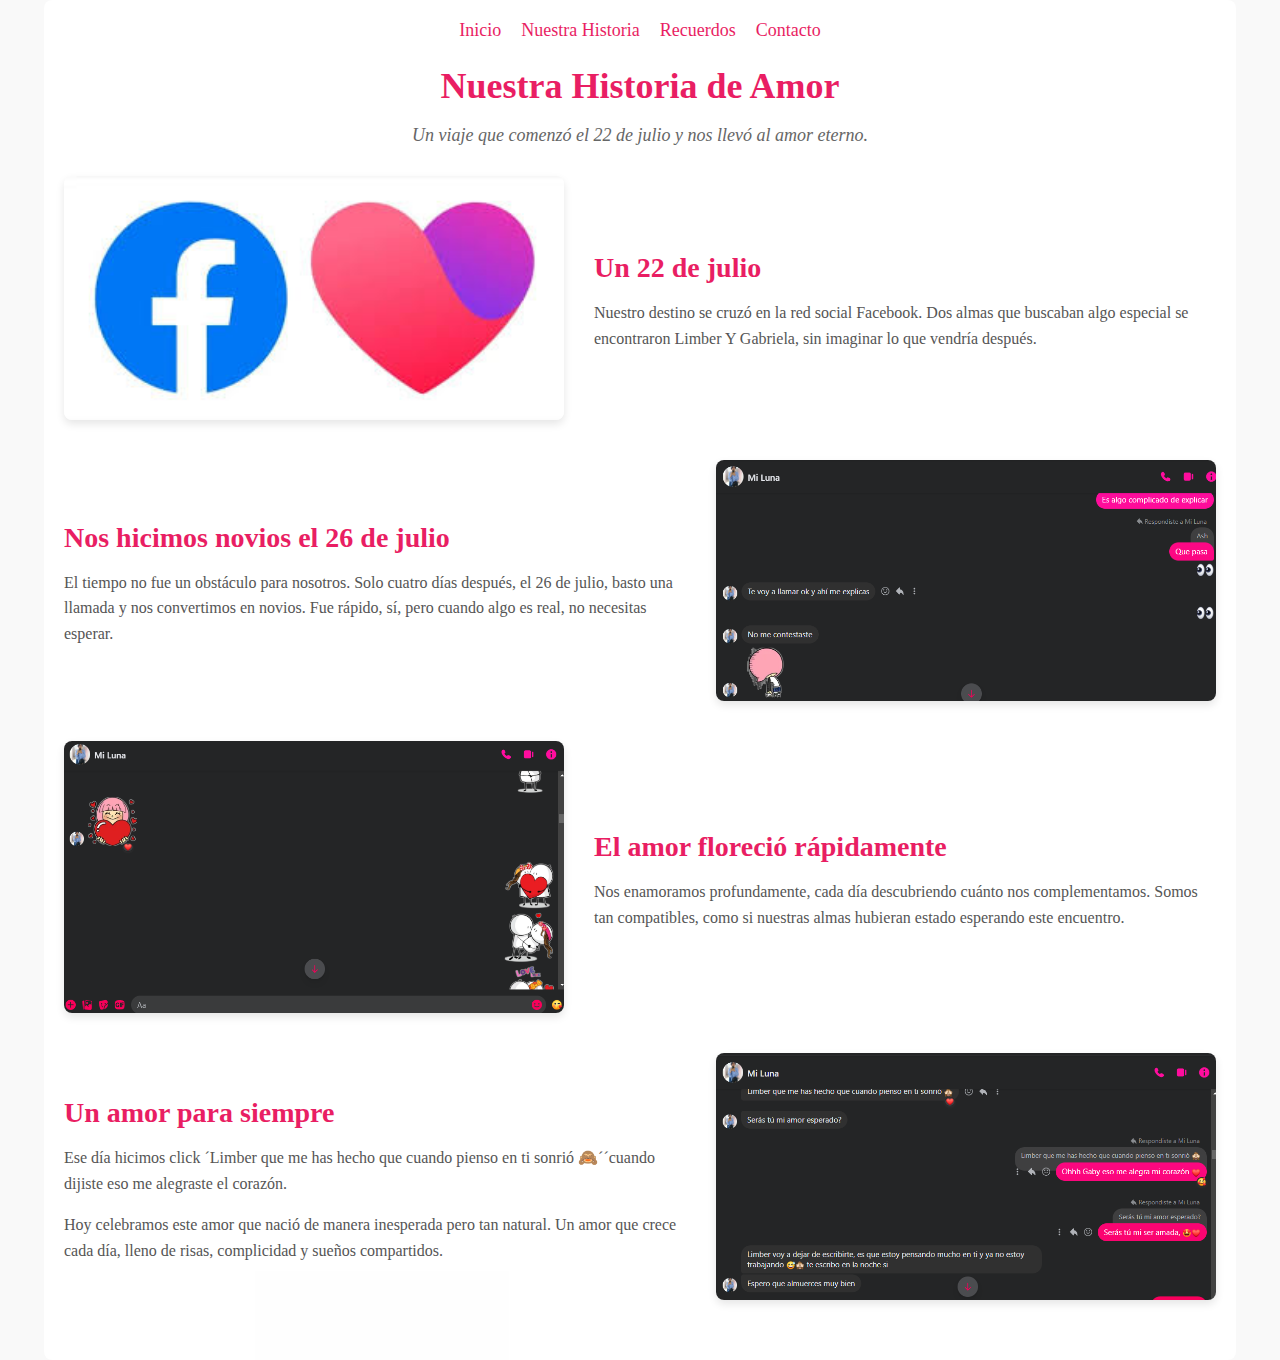
<file: index.html>
<!DOCTYPE html>
<html lang="es">
<head>
    <meta charset="UTF-8">
    <meta name="viewport" content="width=device-width, initial-scale=1.0">
    <title>Nuestra Historia de Amor - Aniversario</title>
    <link rel="stylesheet" href="css/styles.css">
</head>
<body>
    <div class="flower-background"></div>
    <div class="container">
        <nav>
            <ul>
                <li><a href="index.html">Inicio</a></li>
                <li><a href="historia.html">Nuestra Historia</a></li>
                <li><a href="recuerdos.html">Recuerdos</a></li>
                <li><a href="contacto.html">Contacto</a></li>
            </ul>
        </nav>
        <header>
            <h1>Nuestra Historia de Amor</h1>
            <p class="intro-text">Un viaje que comenzó el 22 de julio y nos llevó al amor eterno.</p>
        </header>

        <section class="story">
            <div class="story-block">
                <img src="images/photo1.png" alt="Primer mensaje en Facebook" class="story-photo">
                <div class="story-text">
                    <h2>Un 22 de julio</h2>
                    <p>Nuestro destino se cruzó en la red social Facebook. Dos almas que buscaban algo especial se encontraron Limber Y Gabriela, sin imaginar lo que vendría después.</p>
                </div>
            </div>

            <div class="story-block">
                <img src="images/photo2.png" alt="Primera cita" class="story-photo">
                <div class="story-text">
                    <h2>Nos hicimos novios el 26 de julio</h2>
                    <p>El tiempo no fue un obstáculo para nosotros. Solo cuatro días después, el 26 de julio, basto una llamada y nos convertimos en novios. Fue rápido, sí, pero cuando algo es real, no necesitas esperar.</p>
                </div>
            </div>

            <div class="story-block">
                <img src="images/photo3.png" alt="Juntos en una cita" class="story-photo">
                <div class="story-text">
                    <h2>El amor floreció rápidamente</h2>
                    <p>Nos enamoramos profundamente, cada día descubriendo cuánto nos complementamos. Somos tan compatibles, como si nuestras almas hubieran estado esperando este encuentro.</p>
                </div>
            </div>

            <div class="story-block">
                <img src="images/photo4.png" alt="Momentos especiales juntos" class="story-photo">
                <div class="story-text">
                    <h2>Un amor para siempre</h2>
                    <p>Ese día hicimos click ´Limber que me has hecho que cuando pienso en ti sonrió 🙈´´cuando dijiste eso me alegraste el corazón.</p>
                    <p>Hoy celebramos este amor que nació de manera inesperada pero tan natural. Un amor que crece cada día, lleno de risas, complicidad y sueños compartidos.</p>
                </div>
            </div>
        </section>
    </div>
    <script src="js/script.js"></script>
</body>
</html>
</file>
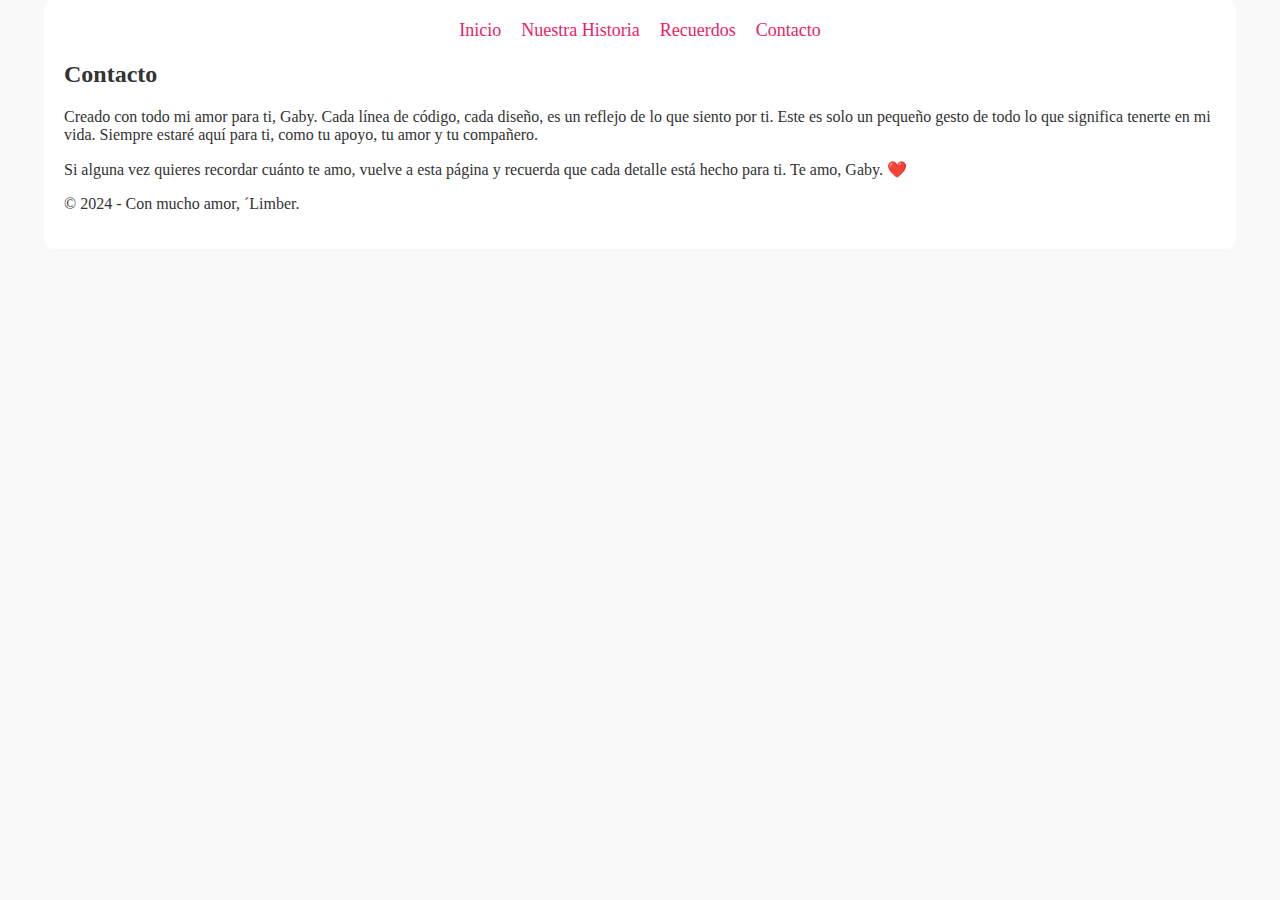
<file: contacto.html>
<!DOCTYPE html>
<html lang="es">
<head>
    <meta charset="UTF-8">
    <meta name="viewport" content="width=device-width, initial-scale=1.0">
    <title>Contacto - Aniversario con Mi Amor</title>
    <link rel="stylesheet" href="css/styles.css">
</head>
<body>
    <div class="flower-background"></div>
    <div class="container">
        <nav>
            <ul>
                <li><a href="index.html">Inicio</a></li>
                <li><a href="historia.html">Nuestra Historia</a></li>
                <li><a href="recuerdos.html">Recuerdos</a></li>
                <li><a href="contacto.html">Contacto</a></li>
            </ul>
        </nav>

        <section class="contact-section">
            <h2>Contacto</h2>
            <p class="contact-message">Creado con todo mi amor para ti, Gaby. Cada línea de código, cada diseño, es un reflejo de lo que siento por ti. Este es solo un pequeño gesto de todo lo que significa tenerte en mi vida. Siempre estaré aquí para ti, como tu apoyo, tu amor y tu compañero.</p>
            <p class="contact-footer">Si alguna vez quieres recordar cuánto te amo, vuelve a esta página y recuerda que cada detalle está hecho para ti. Te amo, Gaby. ❤️</p>
        </section>

        <footer>
            <p>&copy; 2024 - Con mucho amor, ´Limber.</p>
        </footer>
    </div>
    <script src="js/script.js"></script>
</body>
</html>
</file>
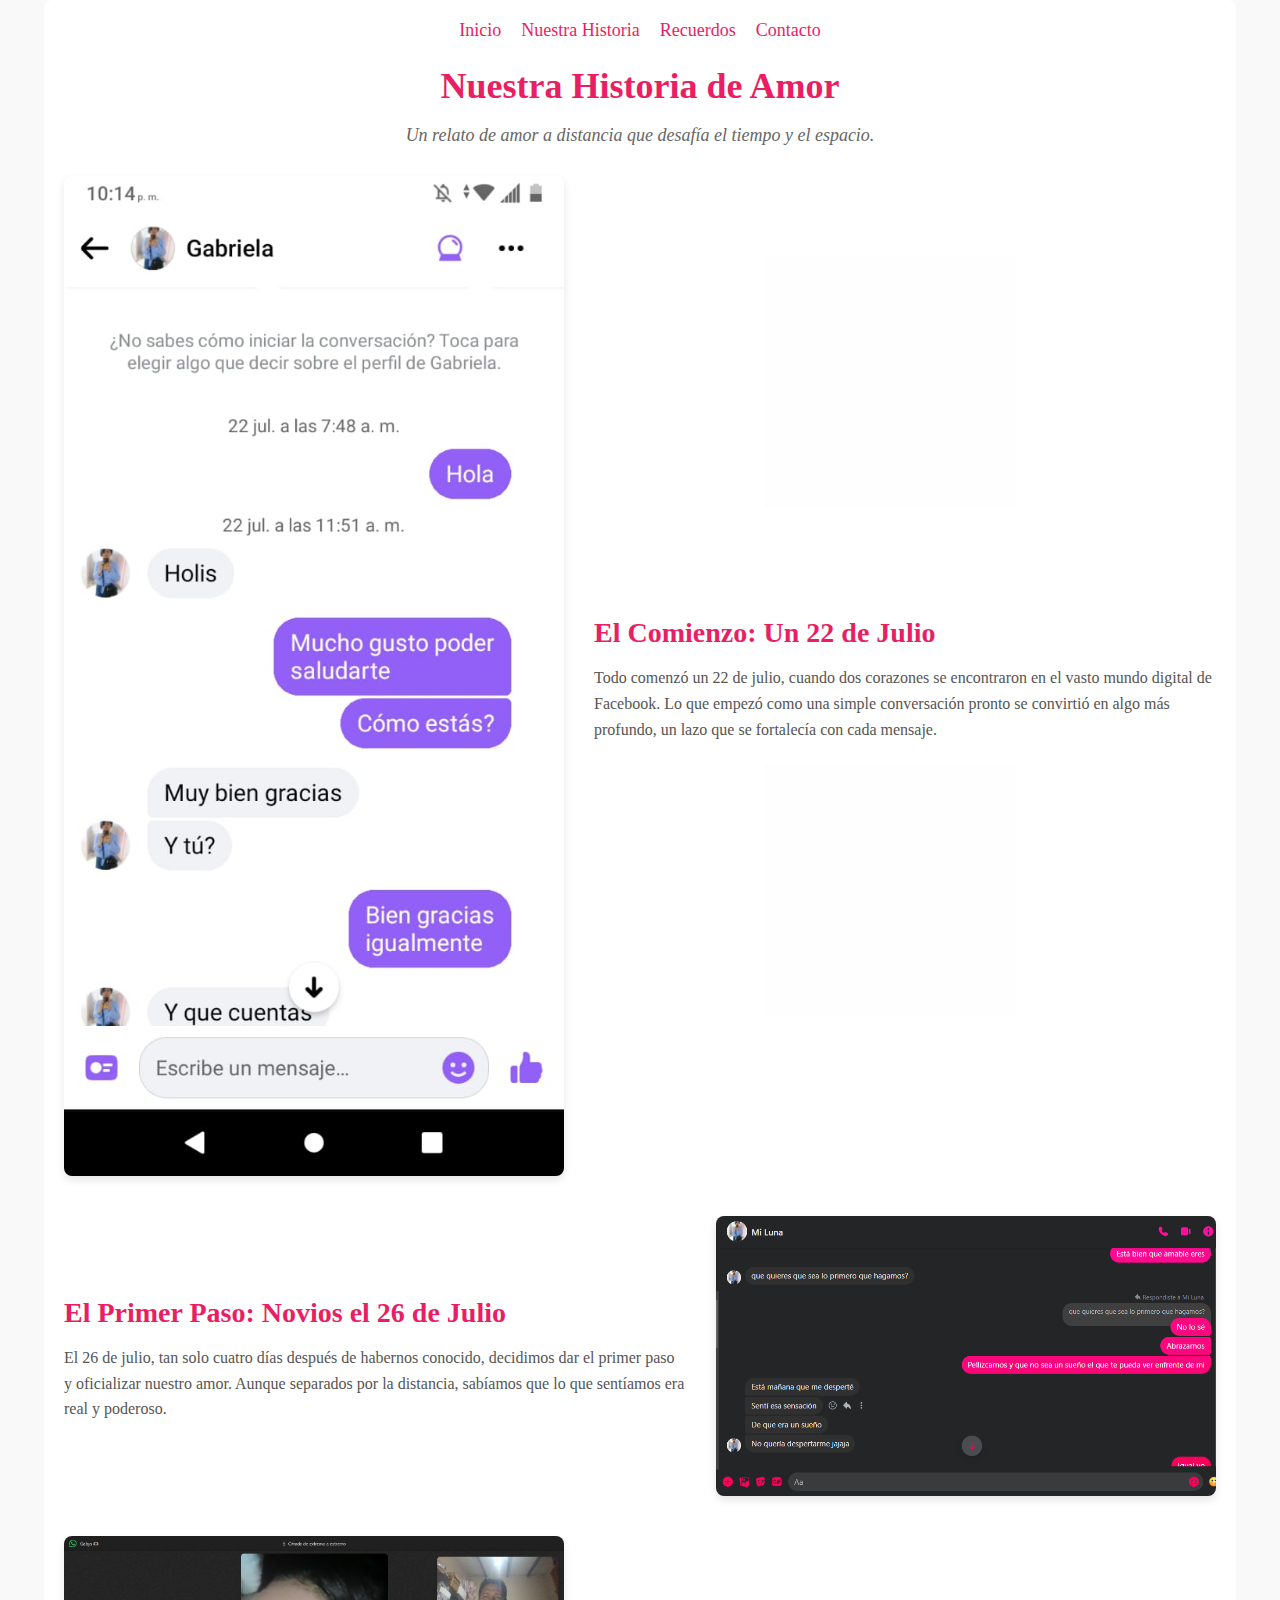
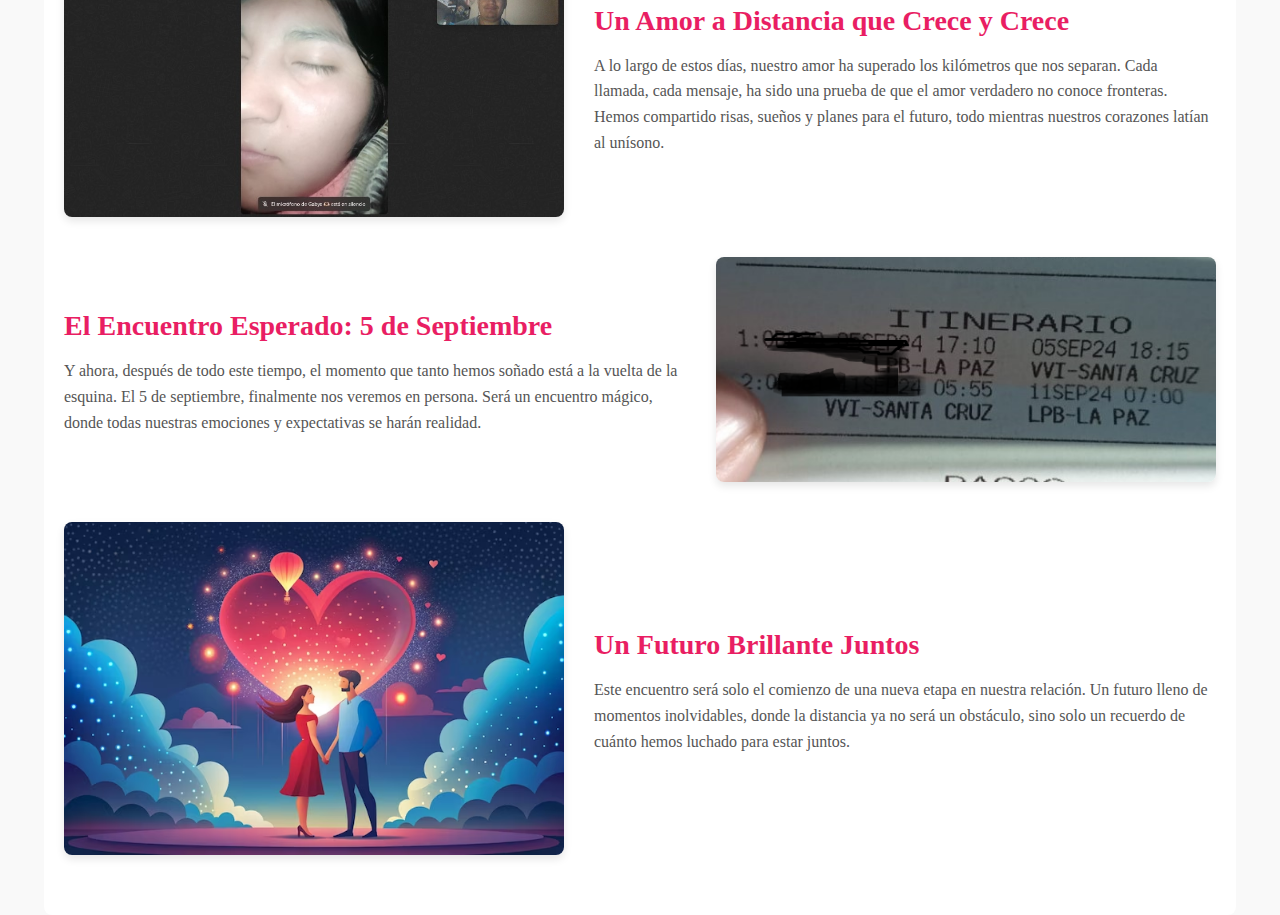
<file: historia.html>
<!DOCTYPE html>
<html lang="es">
<head>
    <meta charset="UTF-8">
    <meta name="viewport" content="width=device-width, initial-scale=1.0">
    <title>Nuestra Historia de Amor - Aniversario</title>
    <link rel="stylesheet" href="css/styles.css">
</head>
<body>
    <div class="flower-background"></div>
    <div class="container">
        <nav>
            <ul>
                <li><a href="index.html">Inicio</a></li>
                <li><a href="historia.html">Nuestra Historia</a></li>
                <li><a href="recuerdos.html">Recuerdos</a></li>
                <li><a href="contacto.html">Contacto</a></li>
            </ul>
        </nav>

        <!-- Reproducción de audio automática -->
        <audio autoplay loop>
            <source src="audio/audio.mp3" type="audio/mpeg">
            <!-- Mensaje alternativo en caso de que el navegador no soporte la etiqueta de audio -->
            Tu navegador no soporta el elemento de audio.
        </audio>

        <header>
            <h1>Nuestra Historia de Amor</h1>
            <p class="intro-text">Un relato de amor a distancia que desafía el tiempo y el espacio.</p>
        </header>

        <section class="story">
            <div class="story-block">
                <img src="images/photo5.jpg" alt="Primer contacto en Facebook" class="story-photo">
                <div class="story-text">
                    <h2>El Comienzo: Un 22 de Julio</h2>
                    <p>Todo comenzó un 22 de julio, cuando dos corazones se encontraron en el vasto mundo digital de Facebook. Lo que empezó como una simple conversación pronto se convirtió en algo más profundo, un lazo que se fortalecía con cada mensaje.</p>
                </div>
            </div>

            <div class="story-block">
                <img src="images/photo9.png" alt="Declaración de amor" class="story-photo">
                <div class="story-text">
                    <h2>El Primer Paso: Novios el 26 de Julio</h2>
                    <p>El 26 de julio, tan solo cuatro días después de habernos conocido, decidimos dar el primer paso y oficializar nuestro amor. Aunque separados por la distancia, sabíamos que lo que sentíamos era real y poderoso.</p>
                </div>
            </div>

            <div class="story-block">
                <img src="images/photo7.jpeg" alt="Amor a distancia" class="story-photo">
                <div class="story-text">
                    <h2>Un Amor a Distancia que Crece y Crece</h2>
                    <p>A lo largo de estos días, nuestro amor ha superado los kilómetros que nos separan. Cada llamada, cada mensaje, ha sido una prueba de que el amor verdadero no conoce fronteras. Hemos compartido risas, sueños y planes para el futuro, todo mientras nuestros corazones latían al unísono.</p>
                </div>
            </div>

            <div class="story-block">
                <img src="images/photo8.png" alt="Preparativos para el encuentro" class="story-photo">
                <div class="story-text">
                    <h2>El Encuentro Esperado: 5 de Septiembre</h2>
                    <p>Y ahora, después de todo este tiempo, el momento que tanto hemos soñado está a la vuelta de la esquina. El 5 de septiembre, finalmente nos veremos en persona. Será un encuentro mágico, donde todas nuestras emociones y expectativas se harán realidad.</p>
                </div>
            </div>

            <div class="story-block">
                <img src="images/photo10.png" alt="Nuestro futuro juntos" class="story-photo">
                <div class="story-text">
                    <h2>Un Futuro Brillante Juntos</h2>
                    <p>Este encuentro será solo el comienzo de una nueva etapa en nuestra relación. Un futuro lleno de momentos inolvidables, donde la distancia ya no será un obstáculo, sino solo un recuerdo de cuánto hemos luchado para estar juntos.</p>
                </div>
            </div>
        </section>
    </div>
    <script src="js/script.js"></script>
</body>
</html>
</file>
<file: css/styles.css>
body {
    font-family: 'Georgia', serif;
    margin: 0;
    padding: 0;
    background-color: #f9f9f9;
    color: #333;
    overflow-x: hidden;
}

.container {
    position: relative;
    z-index: 1;
    width: 90%;
    margin: auto;
    background-color: rgba(255, 255, 255, 0.9);
    padding: 20px;
    border-radius: 8px;
}

header h1 {
    text-align: center;
    color: #e91e63;
    font-size: 36px;
    margin-bottom: 10px;
}

header .intro-text {
    text-align: center;
    font-style: italic;
    color: #666;
    font-size: 18px;
    margin-bottom: 30px;
}

.story {
    margin-top: 30px;
}

.story-block {
    display: flex;
    align-items: center;
    margin-bottom: 40px;
}

.story-block:nth-child(even) {
    flex-direction: row-reverse;
}

.story-photo {
    width: 60%;
    max-width: 500px;
    height: auto;
    border-radius: 8px;
    margin-right: 30px;
    box-shadow: 0px 4px 8px rgba(0, 0, 0, 0.1);
}

.story-block:nth-child(even) .story-photo {
    margin-left: 30px;
    margin-right: 0;
}

.story-text {
    width: 55%;
}

.story-text h2 {
    color: #e91e63;
    font-size: 28px;
    margin-bottom: 10px;
}

.story-text p {
    font-size: 16px;
    line-height: 1.6;
    color: #555;
}

nav ul {
    list-style: none;
    padding: 0;
    margin: 0;
    display: flex;
    justify-content: center;
    gap: 20px;
}

nav ul li {
    display: inline;
}

nav ul li a {
    color: #e91e63;
    text-decoration: none;
    font-size: 18px;
}

nav ul li a:hover {
    text-decoration: underline;
}
</file>
